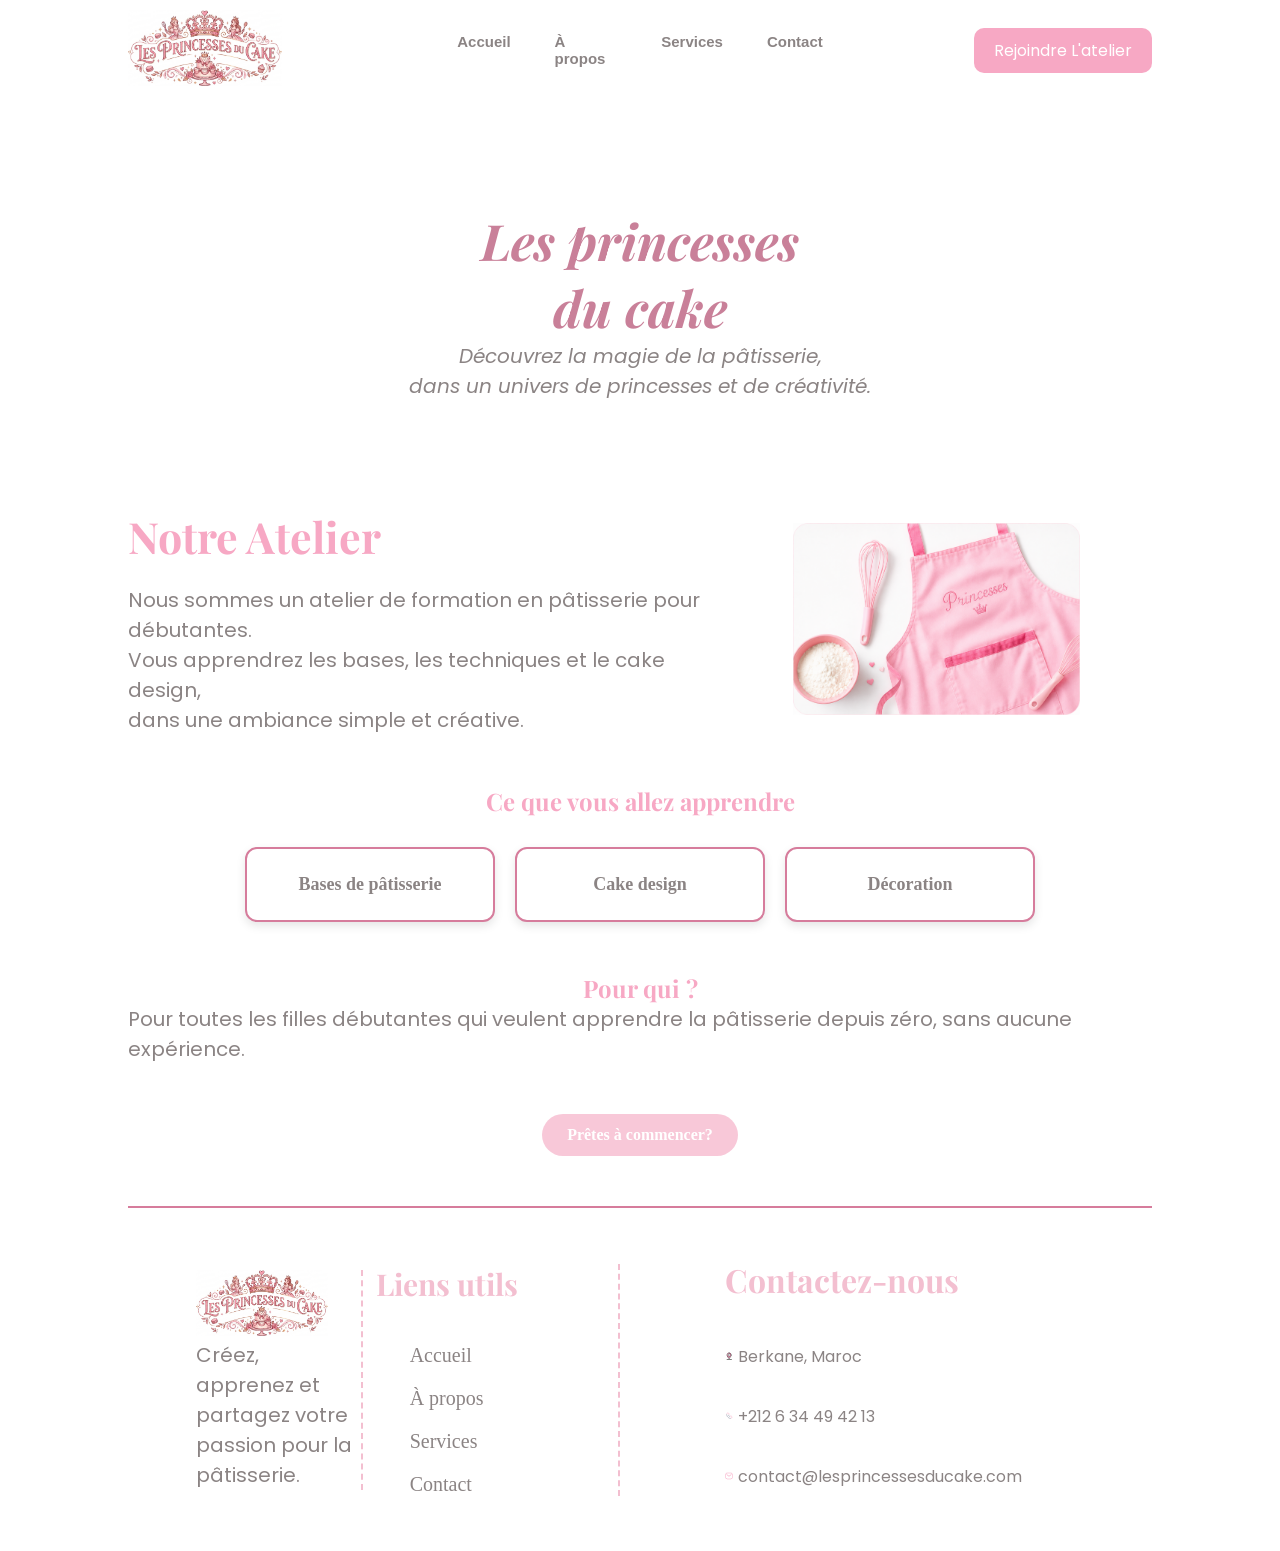
<file: index.html>
<!DOCTYPE html>
<html lang="fr">
  <head>
    <meta charset="utf-8" />
    <meta name="viewport" content="width=device-width, initial-scale=1.0" />
    <title>Atelier Pâtisserie pour filles</title>
    <link href="style.css" rel="stylesheet" />
  </head>
  <body class="flex">
    <!--header-->
    <header class="header container flex">
      <div class="headerLogo">
        <img src="./images/logo.png" alt="Atelier Pâtisserie pour filles" />
      </div>
      <nav class="headerNav">
        <ul class="flex">
          <li><a href="index.html">Accueil</a></li>
          <li><a href="./pages/a-propos.html">À propos</a></li>
          <li><a href="./pages/services.html">Services</a></li>
          <li><a href="./pages/contact.html">Contact</a></li>
        </ul>
      </nav>
      <div class="headerCTA flex">
        <span><a href="./pages/contact.html">Rejoindre L'atelier</a></span>
      </div>
    </header>
    <!--hero-->
    <section class="hero">
      <div class="hero-content">
        <h1>Les princesses <br />du cake</h1>
        <p>
          Découvrez la magie de la pâtisserie,<br />
          dans un univers de princesses et de créativité.
        </p>
      </div>
    </section>
    <!--main-->
    <main>
      <section class="about-home">
        <div class="home">
          <h2>Notre Atelier</h2>
          <p>
            Nous sommes un atelier de formation en pâtisserie pour débutantes.
            <br />
            Vous apprendrez les bases, les techniques et le cake design,<br />dans
            une ambiance simple et créative.
          </p>
        </div>

        <div class="main-Image">
          <img
            src="./images/ChatGPT Image 22 juin 2026, 12_55_59.png"
            alt="Image"
          />
        </div>
      </section>
      <section class="learn">
        <h2>Ce que vous allez apprendre</h2>
        <div class="cards">
          <div class="card">Bases de pâtisserie</div>
          <div class="card">Cake design</div>
          <div class="card">Décoration</div>
        </div>
      </section>
      <section class="audience">
        <h2>Pour qui ?</h2>
        <p>
          Pour toutes les filles débutantes qui veulent apprendre la pâtisserie
          depuis zéro, sans aucune expérience.
        </p>
      </section>
      <section class="contacto">
        <a href="./pages/Contact.html">Prêtes à commencer?</a>
      </section>
    </main>
    <!--footer-->
    <footer class="footer container flex">
      <div class="footerAbout-flex">
        <div class="footer-logo">
          <div>
          <img src="./images/logo.png" alt="Atelier Pâtisserie pour filles" />
        </div>
        <div class="texte-logo">
          <p>
            Créez, apprenez et partagez votre passion pour la pâtisserie.
          </p>
        </div>
      </div>
        
      </div>
      <div class="footerNav-flex-footerCard">
        <h2>Liens utils</h2>
        <ul class="flex">
          <li><a href="index.html">Accueil</a></li>
          <li><a href="./pages/a-propos.html">À propos</a></li>
          <li><a href="./pages/services.html">Services</a></li>
          <li><a href="./pages/contact.html">Contact</a></li>
        </ul>
      </div>
      <div class="footerInfo flex footerCard">
        <h2>Contactez-nous</h2>
        <h5 class="flex">
          <img src="./images/location-svgrepo-com.svg" alt="" />Berkane, Maroc
        </h5>
        <h5 class="flex">
          <img src="./images/phone-rounded-svgrepo-com.svg" alt="" />+212 6 34
          49 42 13
        </h5>
        <h5 class="flex">
          <img
            src="./images/email-svgrepo-com.svg"
            alt=""
          />contact@lesprincessesducake.com
        </h5>
      </div>
    </footer>
  </body>
</html>
</file>
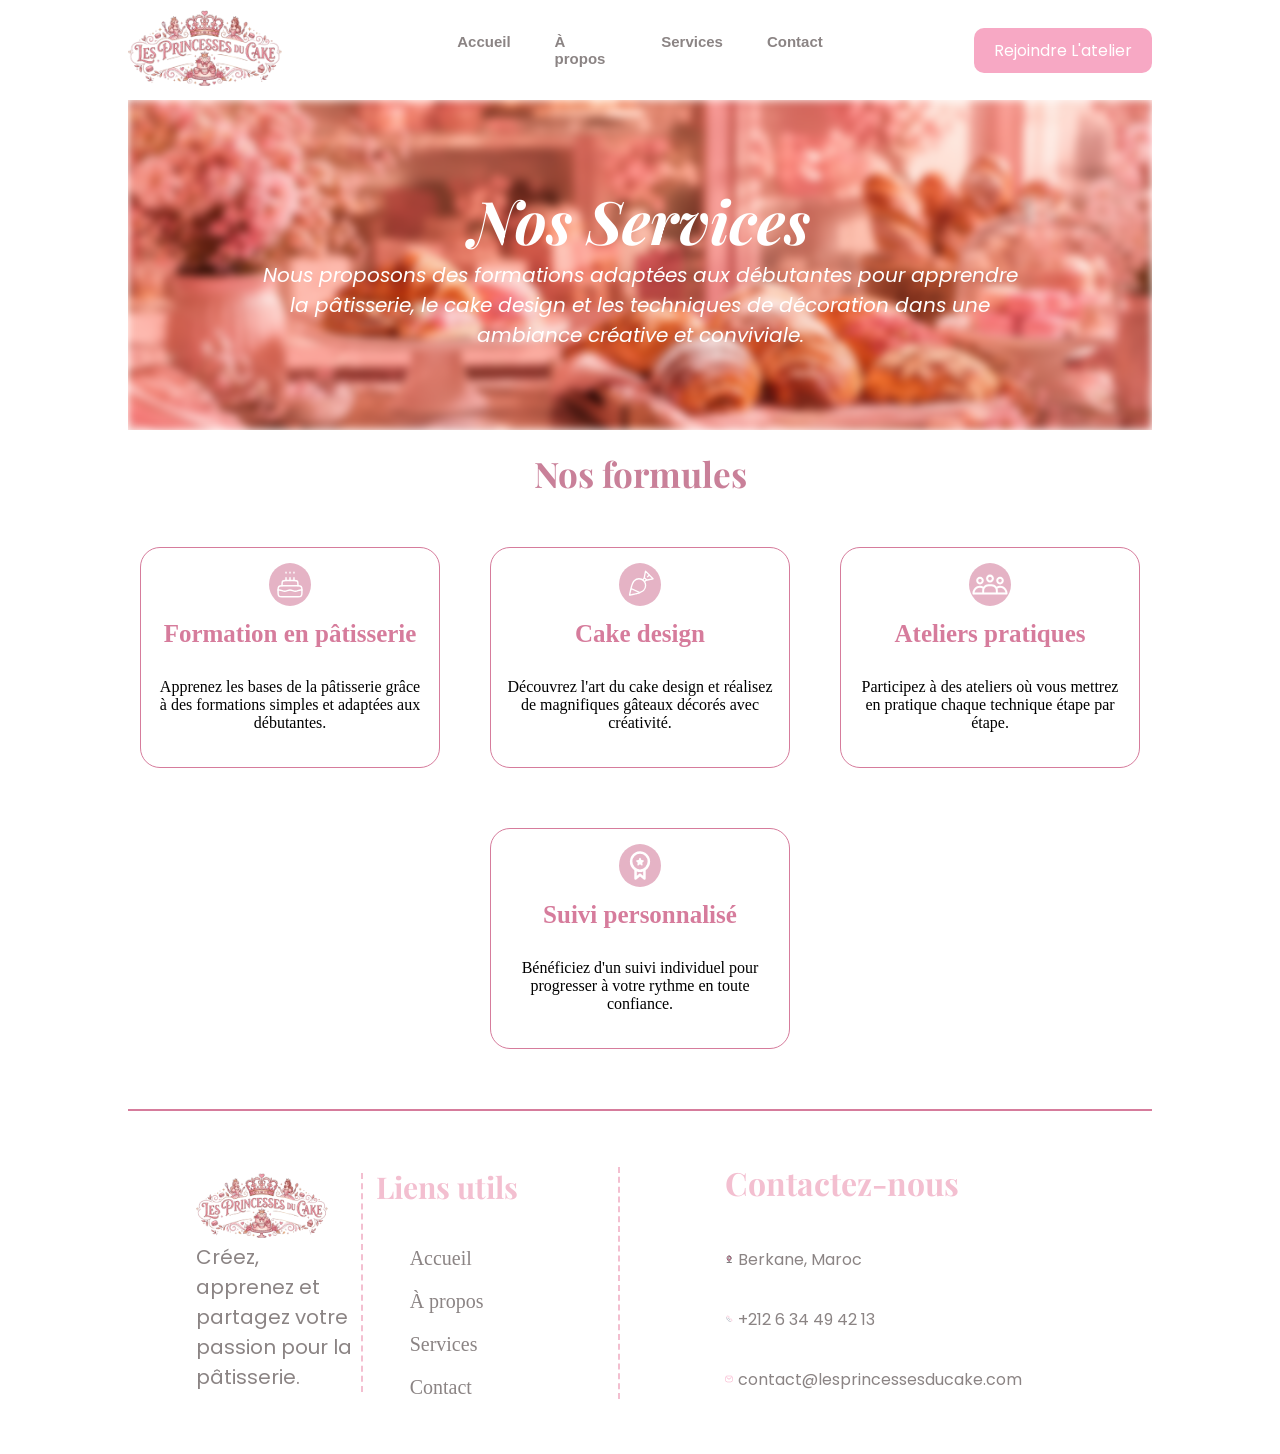
<file: pages/services.html>
<!DOCTYPE html>
<html lang="fr"> 
    <head> 
        <meta charset="utf-8">
         <meta name="viewport" content="width=device-width, initial-scale=1.0">
         <title>Atelier Pâtisserie pour filles</title> 
         <link rel="stylesheet" href="../style.css">
    </head>
    <body>
        <header class="header container flex">
      <div class="headerLogo">
        <img src="../images/logo-removebg-preview.png" alt="Atelier Pâtisserie pour filles" />
      </div>
      <nav class="headerNav">
        <ul class="flex">
          <li><a href="../">Accueil</a></li>
          <li><a href="a-propos.html">À propos</a></li>
          <li><a href="services.html">Services</a></li>
          <li><a href="contact.html">Contact</a></li>
        </ul>
      </nav>
      <div class="headerCTA flex">
       <span><a href="contact.html">Rejoindre L'atelier</a></span>
      </div>
    </header>
    <section class="hero-service">
                <div class="hero-service-content">
                    <h1>Nos Services</h1>
                    <p> Nous proposons des formations adaptées aux débutantes pour apprendre la pâtisserie, le cake design et les techniques de décoration dans une ambiance créative et conviviale.</p>
                </div>
            </section>
    <section>
        <div class="formules">
            <div class="title-formules">
                <h3>Nos formules</h3>
            </div>
            <div class="Services">
                <div class="box-serv">
                  <div class="serv-icone"><img src="../images/cake-svgrepo-com.svg" alt="cake"></div>
                    <div class="box-title">Formation en pâtisserie</div>
                    <div class="box-description">Apprenez les bases de la pâtisserie grâce à des formations simples et adaptées aux débutantes.</div>
                </div>
                <div class="box-serv">
                  <div class="serv-icone"><img src="../images/pastry-bag-svgrepo-com.svg" alt="cake"></div>
                    <div class="box-title">Cake design</div>
                    <div class="box-description">Découvrez l'art du cake design et réalisez de magnifiques gâteaux décorés avec créativité.</div>
                    
                </div>
                <div class="box-serv">
                  <div class="serv-icone"><img src="../images/group-team-svgrepo-com.svg" alt="cake"></div>
                    <div class="box-title">Ateliers pratiques</div>
                    <div class="box-description">Participez à des ateliers où vous mettrez en pratique chaque technique étape par étape.</div>
                   
                </div>
                <div class="box-serv">
                  <div class="serv-icone"><img src="../images/certificate-star-svgrepo-com (1).svg" alt="cake"></div>

                    <div class="box-title">Suivi personnalisé</div>
                    <div class="box-description">Bénéficiez d'un suivi individuel
                    pour progresser à votre rythme
                   en toute confiance.</div>
                    
                </div>
                
                
        </div>
    </section>
           <!--footer-->
    <footer class="footer container flex">
      <div class="footerAbout-flex">
        <div class="footer-logo">
          <div>
           <img src="../images/logo-removebg-preview.png" alt="Atelier Pâtisserie pour filles" />
        </div>
        <div class="texte-logo">
          <p>
            Créez, apprenez et partagez votre passion pour la pâtisserie.
          </p>
        </div>
      </div>
        
      </div>
      <div class="footerNav-flex-footerCard">
        <h2>Liens utils</h2>
        <ul class="flex">
         <li><a href="../index.html">Accueil</a></li>
          <li><a href="a-propos.html">À propos</a></li>
          <li><a href="services.html">Services</a></li>
          <li><a href="contact.html">Contact</a></li>
        </ul>
      </div>
      <div class="footerInfo flex footerCard">
        <h2>Contactez-nous</h2>
        <h5 class="flex">
          <img src="../images/location-svgrepo-com.svg" alt="" />Berkane, Maroc
        </h5>
        <h5 class="flex">
          <img src="../images/phone-rounded-svgrepo-com.svg" alt="" />+212 6 34
          49 42 13
        </h5>
        <h5 class="flex">
          <img
            src="../images/email-svgrepo-com.svg"
            alt=""
          />contact@lesprincessesducake.com
        </h5>
      </div>
    </footer>
    </body>
</html>
</file>
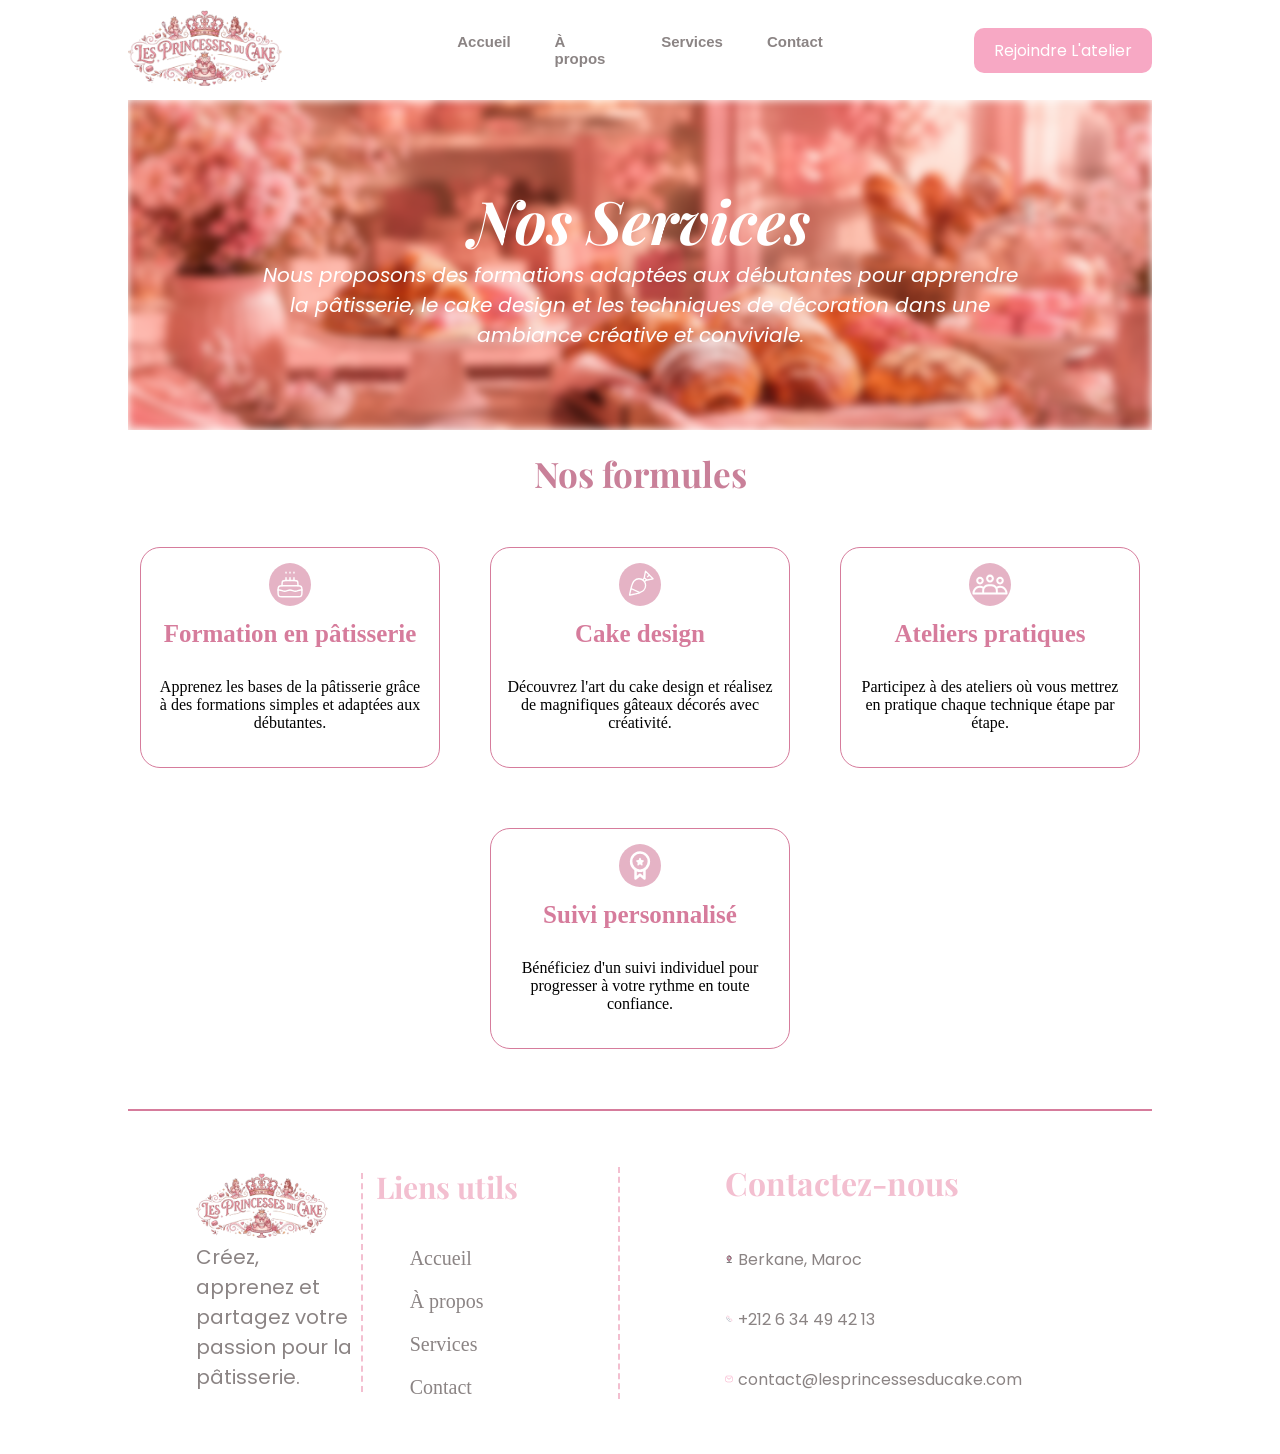
<file: pages/Services.html>
<!DOCTYPE html>
<html lang="fr"> 
    <head> 
        <meta charset="utf-8">
         <meta name="viewport" content="width=device-width, initial-scale=1.0">
         <title>Atelier Pâtisserie pour filles</title> 
         <link rel="stylesheet" href="../style.css">
    </head>
    <body>
        <header class="header container flex">
      <div class="headerLogo">
        <img src="/images/logo-removebg-preview.png" alt="Atelier Pâtisserie pour filles" />
      </div>
      <nav class="headerNav">
        <ul class="flex">
          <li><a href="/index.html">Accueil</a></li>
          <li><a href="/pages/A propos.html ">À propos</a></li>
          <li><a href="/pages/Services.html">Services</a></li>
          <li><a href="/pages/Contact.html">Contact</a></li>
        </ul>
      </nav>
      <div class="headerCTA flex">
       <span><a href="/pages/Contact.html">Rejoindre L'atelier</a></span>
      </div>
    </header>
    <section class="hero-service">
                <div class="hero-service-content">
                    <h1>Nos Services</h1>
                    <p> Nous proposons des formations adaptées aux débutantes pour apprendre la pâtisserie, le cake design et les techniques de décoration dans une ambiance créative et conviviale.</p>
                </div>
            </section>
    <section>
        <div class="formules">
            <div class="title-formules">
                <h3>Nos formules</h1>
            </div>
            <div class="Services">
                <div class="box-serv">
                  <div class="serv-icone"><img src="/images/cake-svgrepo-com.svg" alt="cake"></div>
                    <div class="box-title">Formation en pâtisserie</div>
                    <div class="box-description">Apprenez les bases de la pâtisserie grâce à des formations simples et adaptées aux débutantes.</div>
                </div>
                <div class="box-serv">
                  <div class="serv-icone"><img src="/images/pastry-bag-svgrepo-com.svg" alt="cake"></div>
                    <div class="box-title">Cake design</div>
                    <div class="box-description">Découvrez l'art du cake design et réalisez de magnifiques gâteaux décorés avec créativité.</div>
                    
                </div>
                <div class="box-serv">
                  <div class="serv-icone"><img src="/images/group-team-svgrepo-com.svg" alt="cake"></div>
                    <div class="box-title">Ateliers pratiques</div>
                    <div class="box-description">Participez à des ateliers où vous mettrez en pratique chaque technique étape par étape.</div>
                   
                </div>
                <div class="box-serv">
                  <div class="serv-icone"><img src="/images/certificate-star-svgrepo-com (1).svg" alt="cake"></div>

                    <div class="box-title">Suivi personnalisé</div>
                    <div class="box-description">Bénéficiez d'un suivi individuel
                    pour progresser à votre rythme
                   en toute confiance.</div>
                    
                </div>
                
                
        </div>
    </section>
           <!--footer-->
    <footer class="footer container flex">
      <div class="footerAbout-flex">
        <div class="footer-logo">
          <div>
           <img src="/images/logo-removebg-preview.png" alt="Atelier Pâtisserie pour filles" />
        </div>
        <div class="texte-logo">
          <p>
            Créez, apprenez et partagez votre passion pour la pâtisserie.
          </p>
        </div>
      </div>
        
      </div>
      <div class="footerNav-flex-footerCard">
        <h2>Liens utils</h2>
        <ul class="flex">
         <li><a href="/index.html">Accueil</a></li>
          <li><a href="/pages/A propos.html">À propos</a></li>
          <li><a href="/pages/Services.html">Services</a></li>
          <li><a href="/pages/Contact.html">Contact</a></li>
        </ul>
      </div>
      <div class="footerInfo flex footerCard">
        <h2>Contactez-nous</h2>
        <h5 class="flex">
          <img src="/images/location-svgrepo-com.svg" alt="" />Berkane, Maroc
        </h5>
        <h5 class="flex">
          <img src="/images/phone-rounded-svgrepo-com.svg" alt="" />+212 6 34
          49 42 13
        </h5>
        <h5 class="flex">
          <img
            src="/images/email-svgrepo-com.svg"
            alt=""
          />contact@lesprincessesducake.com
        </h5>
      </div>
    </footer>
    </body>
</html>
</file>
<file: style.css>
@import url("https://fonts.googleapis.com/css2?family=Playfair+Display:wght@400;700&family=Poppins:wght@300;400;600&display=swap");
/*HEADER*/
*{
  box-sizing: border-box;
  margin: 0;
}

img {
  max-width: 80%;
}

body {
  flex-direction: column;
  justify-content: space-between;
  max-width: 80%;
  margin-inline: auto;
}

ul {
  padding: 0;
}
h1,
h2,
h3,
h4 {
  font-family: "Playfair Display", serif;
}

p {
  font-family: "poppins", sans-serif;
  font-size: 20px;
}

.flex {
  display: flex;
}

.container {
  align-items: center;
}

.header {
  justify-content: space-between;
}

.headerLogo {
  width: 30%;
  padding: 10px 0;
}
.headerLogo img {
  max-width: 50%;
}

.headerNav {
  justify-content: space-between;
  align-items: center;
  flex-direction: row;
  width: 40%;
}
.nav-links {
  gap: 30px;
  list-style: none;
}

.headerCTA {
  width: 30%;
  justify-content: end;
}
.headerCTA span {
  background-color: #f7a8c4;
  border-radius: 10px;
  padding: 10px 20px;
}
.headerCTA span:hover {
  background-color: #f8c8d8;
}
.headerCTA a {
  text-decoration: none;
  color: #ffffff;
  font-family: "poppins", sans-serif;
}

nav h2 {
  display: flex;
  padding-right: 350px;
  color: #f7a8c4;

  font-size: medium;
}
nav ul {
  list-style: none;
  display: flex;
  justify-content: center;
}
nav li {
  margin: 3px;
}
nav a {
  display: block;
  padding: 12px;
  text-decoration: none;
  font-size: 15px;
  border-right: 1px;
  margin: 7px;
  color: rgb(139, 132, 132);
  font-family: sans-serif;
  font-weight: 700;
}
nav a:hover {
  color: #f7a8c4;
  background-color: #ffffff;
  border-radius: 20px;
}

.hero {
  background-size: cover;
  align-items: center;
  justify-content: center;
  height: 407px;
  display: flex;
  text-align: center;
}

.hero-content {
  width: 771px;
  color: rgb(139, 132, 132);
  font-size: 20px;
  font-style: italic;
}
h1 {
  color: #c98099;
  font-size: 50px;
  display: flex;
  justify-content: center;
}
/* FOOTER */
.footer {
  justify-content: space-between;
  align-items: start;
  padding: 50px;
  background: white;
  border-top: 2px solid #d67c9c;
  align-items: center;
}
.texte-logo{
  color: rgb(139, 132, 132);
  margin-top: auto;
  
}
.footerAbout {
  width: 33%;
  gap: 10px;
  flex-direction: column;
}
.footerAbout-flex{
  max-width: 20%;
  border-right: 2px dashed  #f3bfd0;
}
.footer-logo{
  padding-left: 10%;
  
}
.footerInfo {
  width: 33%;
}
.footerInfo h5 img {
  max-width: 3%;
}
.footerInfo h5 {
  gap: 5px;
}

.footerCard {
  flex-direction: column;
  gap: 10px;
}

.footerNav li {
  list-style: none;
  text-decoration: none;
} 
.footerNav-flex-footerCard{
  display: flex;
  flex-direction: column;
  gap: 20px;
  margin-right: 10%;
  border-right: 2px dashed  #f3bfd0; 
  align-items: center;
  
}
.footerNav-flex-footerCard h2{
  color: #f3bfd0;
  font-size: 30px;
  margin-right:  100px;
  margin-bottom: 20px;
}
.footerNav-flex-footerCard ul{
  display: flex;
  flex-direction: column;
  gap: 20px;
  margin-right: 100px;
}
.footerNav-flex-footerCard a{
  text-decoration: none;
  color:rgb(139, 132, 132) ;
  font-size: 20px

}
.footerNav-flex-footerCard li{
  list-style: none;
}
.footerInfo{
    width: 30%;
    display: flex;
    flex-direction: column;
   margin-right:100Px;

}

.footerInfo h2{
    font-family: "Playfair Display", serif;
    font-size: 32px;
    color: #f3bfd0;
    margin-bottom: 20px;
  }

.footerInfo h5{
    display: flex;
    align-items: center;
    font-family: "Poppins", sans-serif;
    font-size: 16px;
    font-weight: 400;
    color: rgb(139, 132, 132);
}

.footerInfo h5 img{
    width: 50px;
    height: 50px;
}


.information { 
  justify-content: baseline;
  display: flex;
  align-items: start;
  flex-direction: column;
  gap: 5px;
  padding-right: 50px;
}
.information h2 {
  margin: 0;
  margin-bottom: 20px;
}

.footerNav ul {
  flex-direction: column;
  gap: 8px;
}

.footer-nav a {
  padding: 12px;
  text-decoration: none;
  font-size: 15px;
  color: rgb(255, 255, 255);

  font-weight: 700;
  border-radius: 20px;
  transition: 0.3s;
}
.footer-nav a:hover {
  color: #f7a8c4;
  background-color: #ffffff;
  border-radius: 20px;
}
/*Accueil*/
.learn {
  padding: 50px 20px;
  text-align: center;
}

.learn h2 {
  margin-bottom: 30px;
  color:#f7a8c4 ;
}

.cards {
  display: flex;
  justify-content: center;
  gap: 20px;
  flex-wrap: wrap;
  color: rgb(139, 132, 132);
}

.card {
  background: #fff;
  padding: 25px;
  width: 250px;
  border-radius: 12px;
  box-shadow: 0 4px 10px rgba(0, 0, 0, 0.1);
  font-size: 18px;
  font-weight: 600;
  transition: 0.3s;
  border: 2px solid #d67c9c;
}

.card:hover {
  transform: translateY(-5px);
}

.about-home {
  display: flex;
  flex-direction: row;
  width: 100%;
  align-items: center;
  justify-content: center;
  gap: 50px;
  font-size: 20px;

}
.home h2 {
  color: #f7a8c4;
  font-weight: 400px;
  font-size: 43px;
  margin-bottom: 20px;
}
.home p {
  
  color: rgb(139, 132, 132);
  font-size: 20px;
}
.main-Image{
  width: 40%;
}

.audience h2 {
  display: flex;
  justify-content: center;
  color: #f7a8c4;
}
.audience p {
  display: flex;
  justify-content: center;
  color: rgb(139, 132, 132);
}
.contacto h2 {
  display: flex;
  justify-content: center;
}
.contacto a {
  display: inline-block;
  text-decoration: none;
  background-color: #f8c8d8;
  color: #fff;
  padding: 12px 25px;
  border-radius: 30px;
  font-weight: bold;
  transition: 0.3s;
}
.contacto {
  text-align: center;
  margin: 50px 0;
}

/* A propos */
/* HERO */
.about-hero {
  text-align: center;
  padding: 80px 20px;
}
.about-hero h1 {
  color: #c98099;
  font-size: 3rem;
}
.about-hero p {
  font-size: 1, 1rem;
  color: rgb(139, 132, 132);
}
/* QUI SOMMES-NOUS + NOTRE HISTOIRE */
.presentation {
  display: flex;
  justify-content: space-between;
  gap: 20px;
  padding: 30px 50px;
  background-color: rgba(232, 162, 193, 0.1);
  margin-top: 30px;
  margin-bottom: 30px;
}

.trainers .about-box {
  width: 450px;
  display: flex;
  flex-direction: column;
}

.about-box:nth-child(3) {
  justify-content: center;
  align-items: center;
}

.about-box h2 {
  color: #d67c9c;
  margin-bottom: 20px;
  margin-top: 20Px;
  font-size: 30px;
}
.about-box p {
  color: rgb(139, 132, 132);
}
.about-box img {
  border-radius: 50px;
  width: 60%;
  height: 80%;
  margin-left: 20%;
}
.about-box:nth-child(1) {
  gap: 30px;
}
.about-box:nth-child(1) .icon {
  margin-left: 150px;
}
.univers {
  margin-bottom: 40px;
}
.univers h2 {
  display: flex;
  justify-content: center;
  color: #d67c9c;
  margin-top:20px ;
  margin-bottom: 20px;
  font-size: 30px;
}
.univers .images {
  display: flex;
  flex-direction: row;
  justify-content: center;
  gap: 50px;
}

.univers img {
  border-radius: 30px;
  width: 300px;
  transition: 0.6s ease;
}

.univers img:hover {
  transform: translateY(-10px) scale(1.1);
  box-shadow: 0 15px 30px rgba(0, 0, 0, 0.25);
}
/* trainers */
/* BOXES */
.trainers {
  display: flex;
  justify-content: space-between;
  gap: 200px;
  padding: 36px 20px;
  background-color: rgba(232, 162, 193, 0.1);

  width: 100%;
}
.boxes {
  display: flex;
  flex-direction: column;
  text-align: center;
}
.box-title {
  display: flex;
  color: #d67c9c;
  justify-content: center;
  margin-bottom: 20px;
}
.box {
  flex-direction: row;
  display: flex;
  width: 250px;
  height: 160px;
  border: 1px solid #f8c8d8;
  border-radius: 20px;
  justify-content: center;
  box-shadow: 0 15px 20px rgba(0, 0, 0, 0.25);
  font-size: 20px;
  font-family: "Playfair Display", serif;
  align-items: center;
}
.box-grid {
  flex-direction: row;
  display: flex;
  gap: 40px;
}
.box-grid h5{
  color: rgb(139, 132, 132);
}
/*  formatrices */
.formatrices h2 {
  color: #d67c9c;
  margin-left: 100px;
}

.formatrices p {
  color: rgb(139, 132, 132);
  margin-left: 100px;
  font-size: 20px;
  align-items: center;
}
/*  Pourquoi nous choisir */
.why-us h2 {
  color: #d67c9c;
  margin-bottom: 20px;
}
.why-us {
  display: flex;
  justify-content: space-between;
  gap: 200px;
  padding: 36px 2px;
  margin: 20px 20px;
  list-style: none;
  margin-left: 100px;
  color: rgba(125, 78, 95, 0.8);
  font-size: 20px;
  font-family: "poppins", sans-serif;
}
.why-us-text{
  margin-top: 50Px;
  gap: 15px;
  margin-left: 30px;
}
.why-us img {
  border-radius: 40px;
  width: 600px;
  height: 300px;
}
.why-us-img {
  margin-right: 90px;
}

/* Services */

.hero-service-content {
  width: 771px;
  color:white;
  font-size: 40px;
  font-style: italic;
  font-weight: 400;
}

.hero-service-content h1 {
  color: white;
  font-size: 60px;
}

.formules {
  display: flex;
  flex-direction: column;
  align-items: center;
  gap: 30px;
  margin-bottom: 50px;
  margin-top: 20px;
}

.formules .title {
  border-bottom: 2px dashed #d67c9c;
  width: 50%;
  text-align: center;
  font-size: 30px;
}
.title-formules{
  font-size: 30px;
}

.Services {
  display: flex;
  gap: 30px;
  flex-wrap: wrap;
  justify-content: center;
}

.box-serv {
  display: flex;
  flex-direction: column;
  text-align: center;
  gap: 10px;
  border: 1px solid #d67c9c;
  margin: 10px;
  padding: 15px;
  border-radius: 20px;
  height: auto;
  width: 300px;
  margin-top: 20px;
  align-items: center;
}

.box-serv .box-title {
  font-size: 25px;
  font-weight: bold;
  
}
.box-serv .box-description {
  margin-bottom: 20px;
  align-items: center;
  margin-top: auto;
  
}
.box-serv .box-price {
  margin-top: auto;
}

.hero-service {
  position: relative;
  overflow: hidden;
  padding: 80px 20px;
  text-align: center;
  display: flex;
  flex-direction: column;
  align-items: center;
  justify-content: center;
}
.hero-service::before {
  content: "";
  position: absolute;
  inset: 0;
  background-image: url("./images/WhatsApp Image 2026-06-30 at 1.09.56 PM.jpeg");
  filter: blur(4px);
  background-size: cover;
  background-position: center;
  z-index: 0;
}

.hero-service h1,
.hero-service p {
  position: relative;
  z-index: 1;
}
.title-formules {
  color: #c98099;
}
.serv-icone{
  width: 20%;
  margin-top: auto;
}
/* CONTACT */
.contact{
display: flex;
flex-direction: row;
margin-top: 60px;
}
.contact h2{
  color:#e5b3c5;
}
.contacts{
  display: flex;
  flex-direction: column;
  gap: 20px;
  border-right: 2px dashed #d67c9c;
  margin: 20px;
  padding: 0px 20px;
}
.contact-derectives{
  display: flex;
  flex-direction: column;
  gap: 10px;
}
.contact-row{
  display: flex;
  flex-direction: row;
  margin-bottom: 10px;
}

.contact-row img{
  width: 50px;
  height: 50px;
}
.contact-row h3{
  color: #f7a8c4;
}
.contact-row p{
  color: rgb(139, 132, 132);
 
}

/* Contact form */
.form {
  display: flex;
  flex-direction: column;
  width: 60%;
  margin: 20px;
  padding: 20px;
}

.form-title {
  font-weight: bold;
  font-size: 28px;
  margin-bottom: 20px;
  color: #e5b3c5;
  display: flex;
  justify-content: center;
}

.form form {
  display: flex;
  flex-direction: column;
  gap: 15px;
}

.name-email,
.tel-age {
  display: flex;
  flex-direction: row;
  gap: 15px;
}

.form input,
.form select,
.form textarea {
  color: rgb(139, 132, 132);
  border: 1px solid #f8c8d8;
  border-radius: 10px;
  padding: 12px 15px;
  width: 100%;
  outline: none;
  transition: 0.3s;
}

.form input:focus,
.form select:focus,
.form textarea:focus {
  border-color: #d67c9c;
  box-shadow: 0 0 5px rgba(214, 124, 156, 0.3);
}

.form textarea {
  resize: vertical;
}

.form select {
  cursor: pointer;
  color: rgb(139, 132, 132);
}

.form button[type="submit"] {
  align-self: center;
  background-color: #f7a8c4;
  color: #ffffff;
  font-weight: 600;
  font-size: 15px;
  border: none;
  border-radius: 30px;
  padding: 12px 35px;
  transition: 0.3s;
  width: 200px;
}

.form button[type="submit"]:hover {
  background-color: #d67c9c;
}
/* headline */
.hero-contact{
  display: flex;
  flex-direction: column;
  align-items: center;
  justify-content: center;
  text-align: center;
}
.hero-contact p{
  color:rgb(139, 132, 132);
}
/* RESPO DESIGN */
@media (max-width: 992px) {
  body{
    max-width: 95%;
  }

  .header{
    flex-direction: column;
    gap: 20px;
    padding: 20px 0;
  }

  .headerLogo,
  .headerNav,
  .headerCTA{
    width:100%;
    justify-content:center;
    text-align:center;
  }

  .headerLogo img{
    max-width:180px;
  }

  nav ul{
    flex-wrap:wrap;
    justify-content:center;
  }

  .hero-content,
  .hero-service-content{
    width:100%;
    padding:20px;
  }

  .about-home,
  .presentation,
  .trainers,
  .why-us,
  .contact{
    flex-direction:column;
    align-items:center;
    gap:40px;
  }

  .home,
  .main-Image,
  .about-box,
  .formatrices,
  .contacts,
  .form{
    width:100%;
  }

  .formatrices h2,
  .formatrices p,
  .why-us{
    margin-left:0;
  }

  .why-us img{
    width:100%;
    height:auto;
  }

  .box-grid{
    flex-wrap:wrap;
    justify-content:center;
  }

  .Services{
    justify-content:center;
  }

  .contact{
    gap:30px;
  }

  .contacts{
    border-right:none;
    border-bottom:2px dashed #d67c9c;
    padding-bottom:30px;
    width:100%;
  }

  .form{
    width:100%;
  }

  .footer{
    flex-direction:column;
    text-align:center;
    gap:40px;
  }

  .footerAbout-flex,
  .footerNav-flex-footerCard,
  .footerInfo{
    max-width:100%;
    width:100%;
    margin:0;
    border:none;
    align-items:center;
  }

  .footer-logo{
    padding-left:0;
  }

  .footerNav-flex-footerCard ul{
    margin:0;
  }

  .footerNav-flex-footerCard h2{
    margin-right:0;
  }

  /* about page tweaks */
  .presentation{
    padding:30px 20px;
  }

  .trainers{
    gap:40px;
  }

  .trainers .about-box{
    width:100%;
  }

  .about-box img{
    margin-left:0;
    width:80%;
  }

  .univers .images{
    flex-wrap:wrap;
  }

  .why-us-text,
  .why-us{
    margin-left:0;
  }

  .why-us-img{
    margin-right:0;
    width:100%;
  }

  /* contact page tweaks */
  .contact-row{
    flex-wrap:wrap;
  }

}
/* ==========================
   MOBILE (768px)
========================== */
@media (max-width:768px){

  h1{
    font-size:36px;
  }

  h2{
    font-size:28px;
  }

  p{
    font-size:16px;
  }

  .headerCTA span{
    padding:10px 18px;
  }

  nav ul{
    flex-direction:column;
    gap:10px;
  }

  .hero,
  .hero-service,
  .about-hero{
    padding:60px 15px;
  }

  .hero-content,
  .hero-service-content{
    font-size:20px;
  }

  .univers .images{
    flex-direction:column;
    align-items:center;
  }

  .univers img{
    width:90%;
  }

  .box,
  .box-serv{
    width:100%;
    max-width:320px;
  }

  .box-grid{
    gap:20px;
  }

  .name-email,
  .tel-age{
    flex-direction:column;
  }

  .form{
    padding:15px;
  }

  .form button{
    width:100%;
  }

  .why-us img{
    height:auto;
  }

  .contact-row img{
    width:36px;
    height:36px;
  }

  .form-title{
    font-size:22px;
  }

}
/* ==========================
   SMALL MOBILE (480px)
========================== */
@media (max-width:480px){

  h1{
    font-size:30px;
  }

  h2{
    font-size:24px;
  }

  p{
    font-size:15px;
  }

  .headerLogo img{
    max-width:140px;
  }

  .footer{
    padding:30px 15px;
  }

  .footerInfo h5{
    font-size:14px;
  }

  .footerInfo h5 img{
    width:22px;
    height:22px;
  }

  .card,
  .box,
  .box-serv{
    width:100%;
  }

  .headerCTA span{
    padding:8px 14px;
    font-size:14px;
  }

  .form{
    margin:10px;
    padding:10px;
  }

  .form input,
  .form select,
  .form textarea{
    padding:10px 12px;
  }

  .contact-row{
    gap:10px;
  }

  .contact-row img{
    width:28px;
    height:28px;
  }

  .about-box img{
    width:100%;
  }

  .univers img{
    width:100%;
  }
}
</file>
